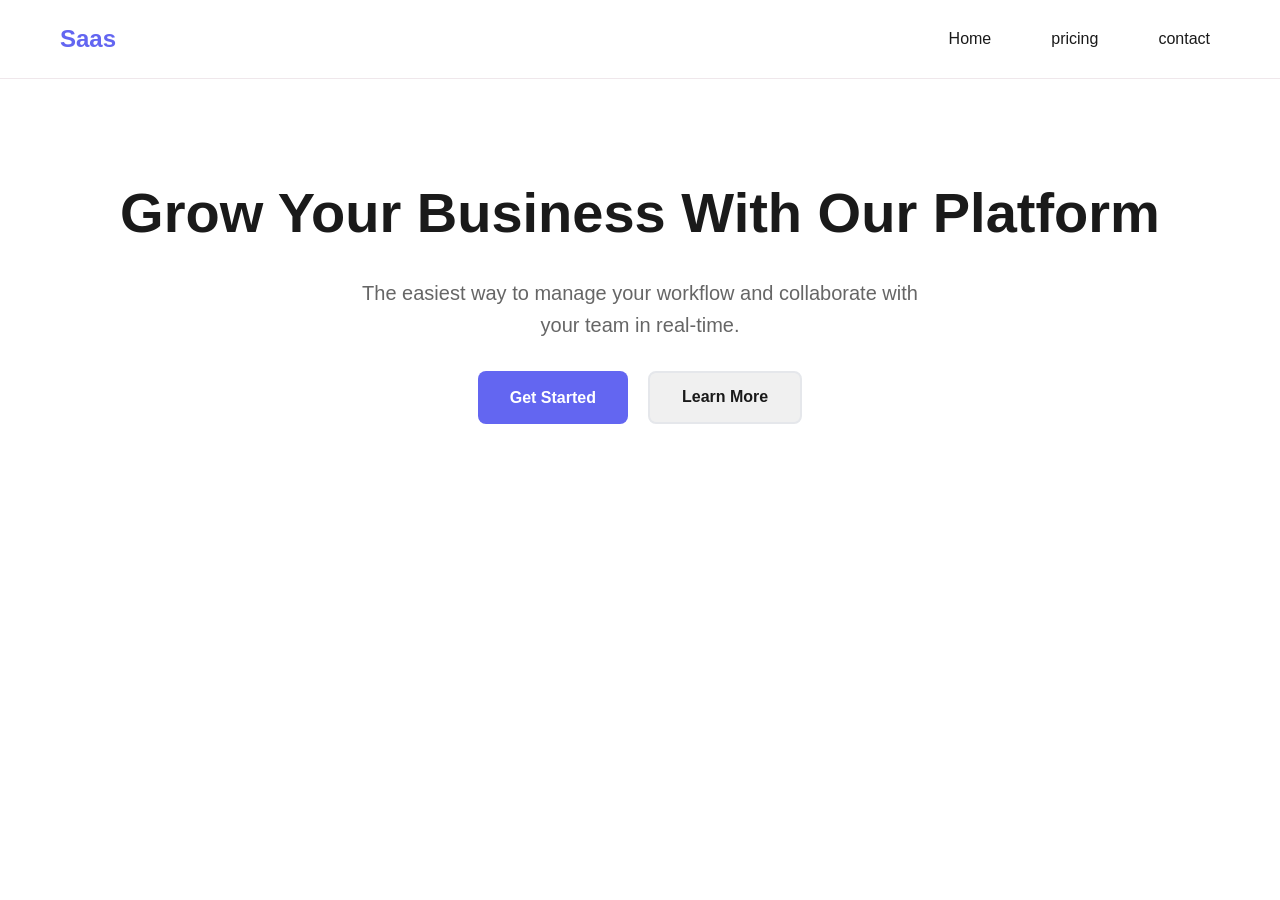
<file: index.html>
<!DOCTYPE html>
<html lang="en">

<head>
    <meta charset="UTF-8">
    <meta name="viewport" content="width=device-width, initial-scale=1.0">
    <link rel="stylesheet" href="./home.css">
    <title>Saas platform - Home </title>
</head>

<body>
    <!--Navigation bar -->
    <nav>
        <div class="container">
            <a href="index.html" class="logo">Saas</a>
            
            <ul class="nav-link">
                <li>
                    <a href="index.html" class="active">Home</a>
                </li>
                <li>
                    <a href="pricing.html" class="active">pricing</a>
                </li>
                <li>
                    <a href="contact.html" class="active">contact</a>
                </li>

            </ul>
        </div>
    </nav>

    <!-- Hero section -->
    <section class="hero">
        <h1>Grow Your Business With Our Platform</h1>
        <p>The easiest way to manage your workflow and collaborate with your team in real-time.</p>
        <div class="hero-btn">
            <a href="pricing.html" class="btn btn-getstarted">Get Started</a>
            <button class="btn btn-learn-more">Learn More</button>
        </div>

    </section>
</body>

</html>
</file>
<file: home.css>
* {
    padding: 0;
    margin: 0;
    box-sizing: border-box;
    text-decoration: none;
    
}

body {
    font-family: 'Segoe UI', Tahoma, Geneva, Verdana, sans-serif;
    background-color: #ffffff;
    color: #1a1a1a;
    line-height: 1.6;
}

/*Navigation*/
nav {
    background-color: #ffffff;
    border-bottom: 1px solid #efe7eb;
    position: sticky;
    padding: 20px 0;
    top: 0;
    z-index: 100;
}

.container {
    max-width: 1200px;
    margin: 0 auto;
    padding: 0 20px;
    display: flex;
    justify-content: space-between;
    align-items: center;

}

.logo {
    font-size: 24px;
    font-weight: 700;
    color: #6366f1;
}

.nav-link {
    list-style: none;
    display: flex;
    gap: 40px;
    align-items: center;
    justify-content: center;
}

.nav-link li {
    padding: 0px 10px;

}

.nav-link li a {
    color: #1a1a1a;
    font-weight: 500;
    transition: color 0.3 ease;
}

.nav-link li a:hover {
    color: #6366f1;
    border-bottom: 2px solid #6366f1;
    padding-bottom: 5px;
}

.hero {
    max-width: 1200px;
    margin: 0 auto;
    padding: 100px 20px;
    text-align: center;
    display: flex;
    flex-direction: column;
    align-items: center;
    gap: 30px;

}

.hero h1 {
    font-size: 56px;
    font-weight: 700px;
    color: #1a1a1a;
    line-height: 1.2;
}

.hero p {
    font-size: 20px;
    color: #666666;
    max-width: 600px;
}

.hero-btn {
    display: flex;
    justify-content: center;
    gap: 20px;
    flex-wrap: wrap;
}

.btn {
    padding: 14px 32px;
    border: none;
    border-radius: 8px;
    font-size: 16px;
    font-weight: 600;
    cursor: pointer;
    transition: all 0.3s ease;
}

.btn-getstarted {
    background-color: #6366f1;
    color: #ffffff;

}

.btn-getstarted:hover {
    background-color: #4f46e5;
    transform: translateY(-2px);
}

.btn-learn-more {
    background-color: #f0f0f0;
    color: #1a1a1a;
    border: 2px solid #e5e7eb;


}

.btn-learn-more:hover {
    background-color: #e5e7eb;
}
</file>
